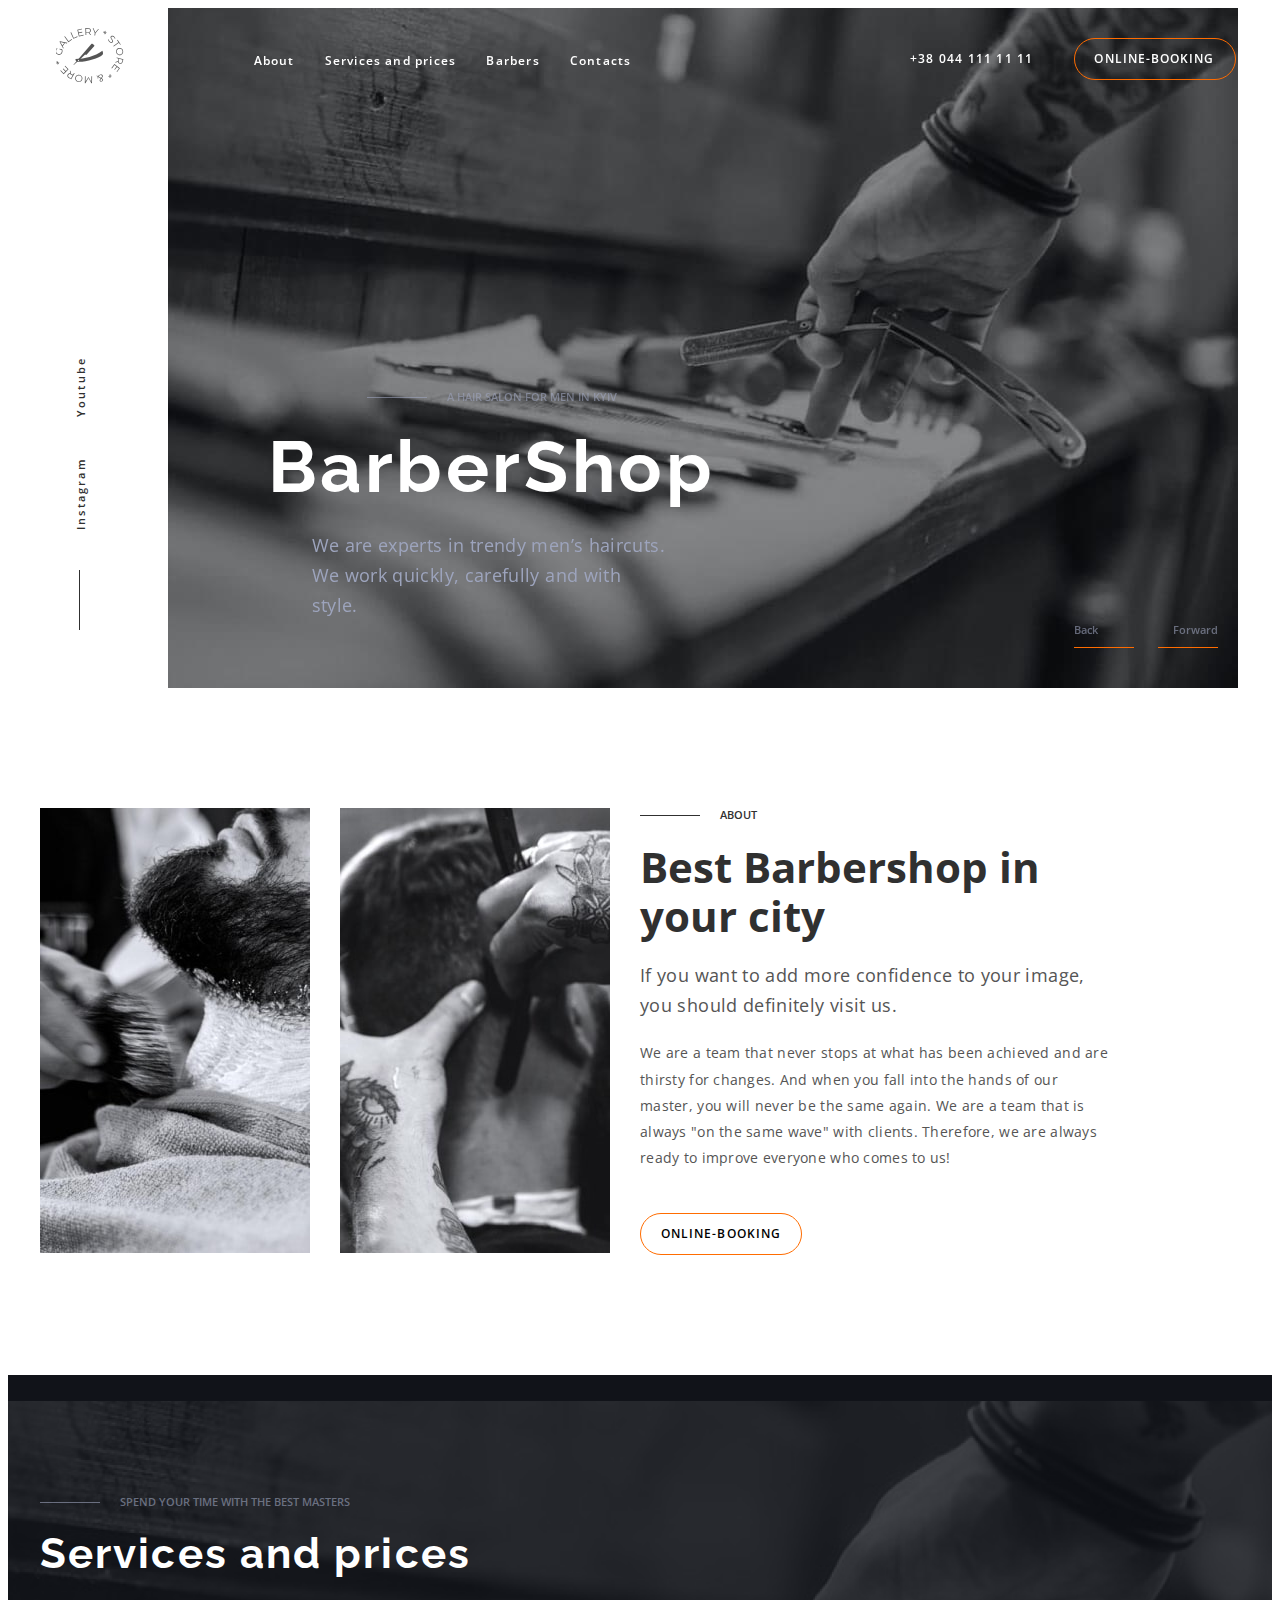
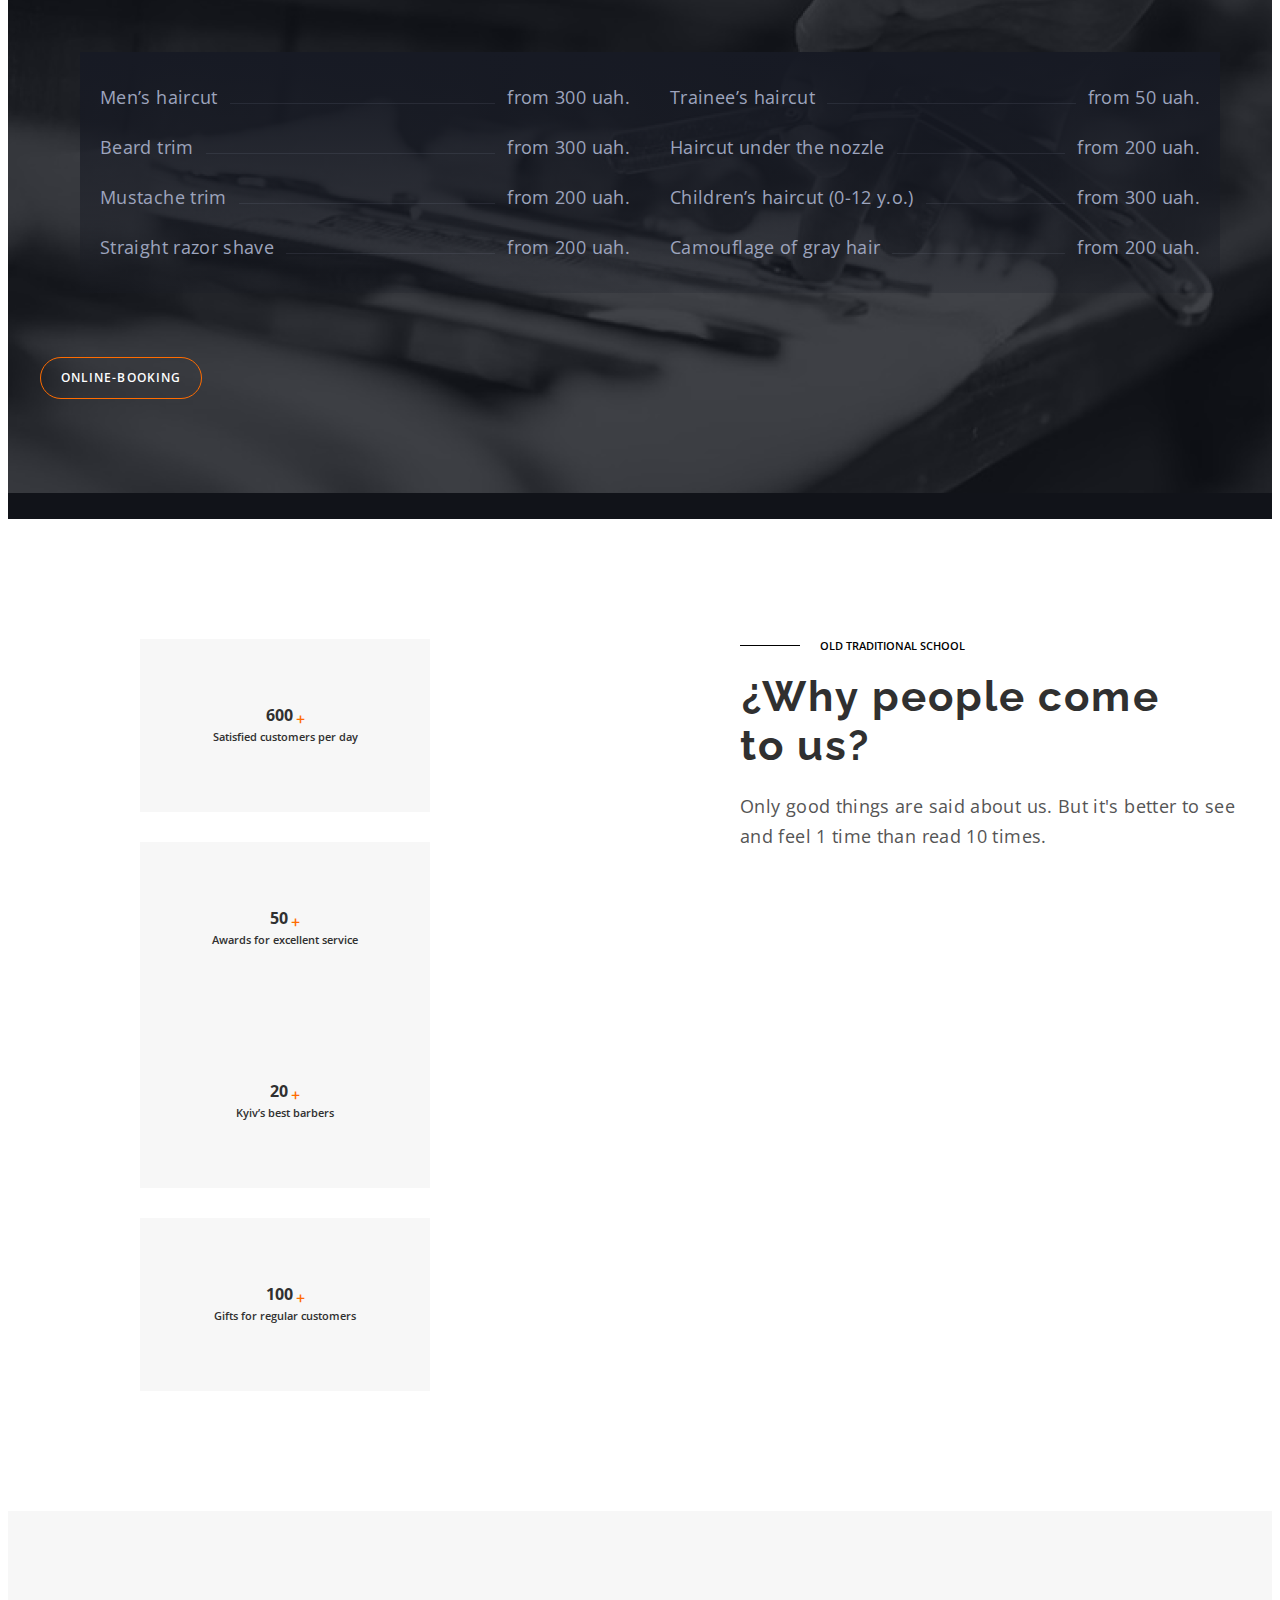
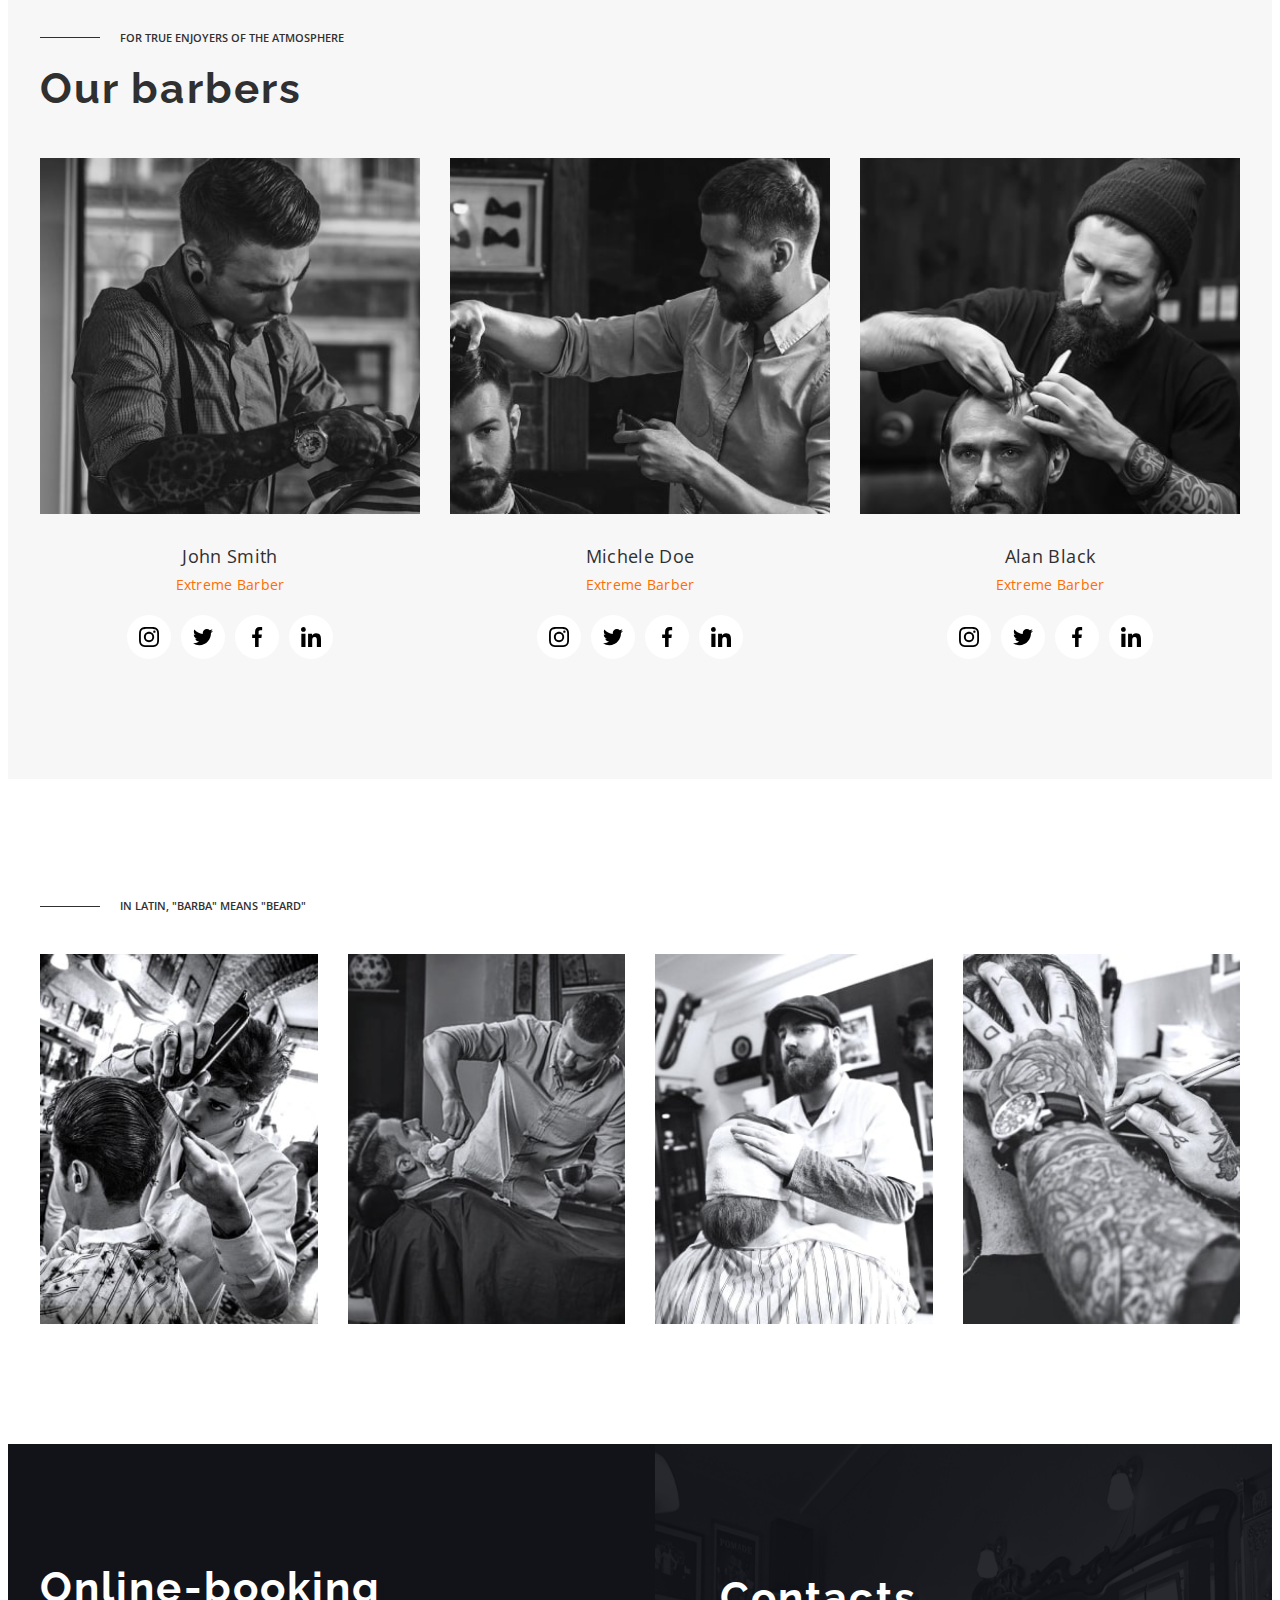
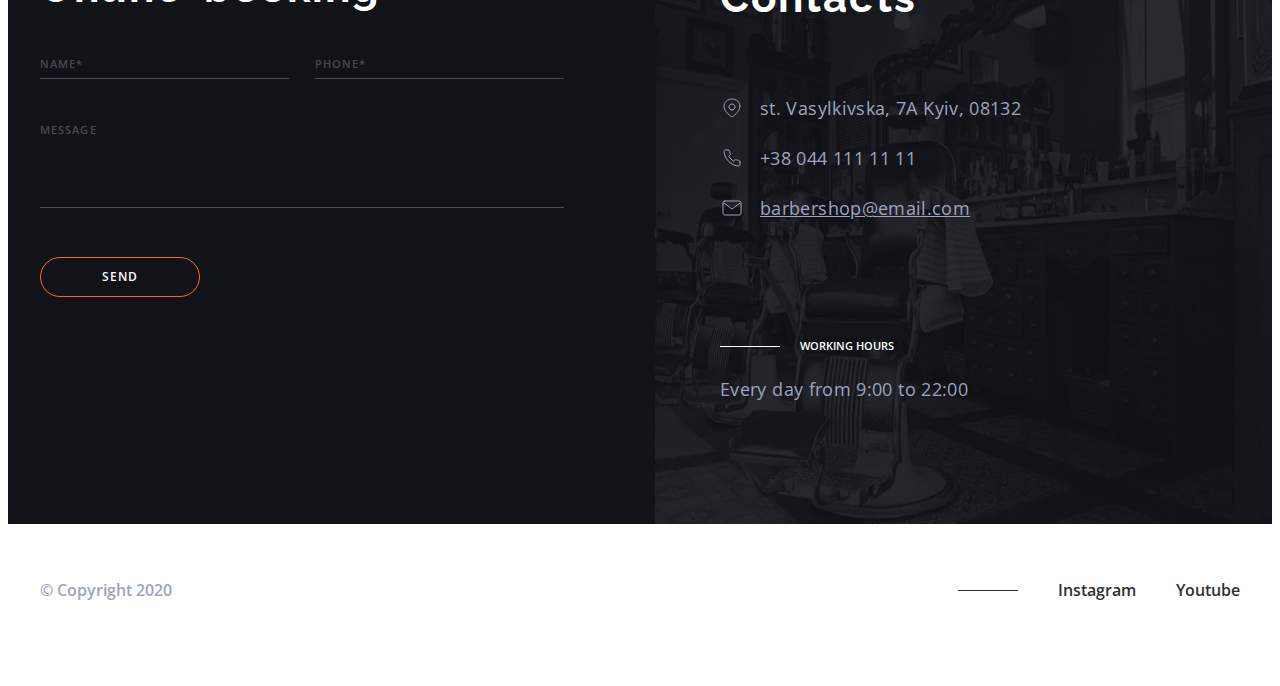
<file: index.html>
<!DOCTYPE html>
<html lang="en">
	<head>
		<meta charset="UTF-8" />
		<meta http-equiv="X-UA-Compatible" content="IE=edge" />
		<meta name="viewport" content="width=device-width, initial-scale=1.0" />
		<title>BarberShop</title>
		<link rel="preconnect" href="https://fonts.googleapis.com" />
		<link rel="preconnect" href="https://fonts.gstatic.com" crossorigin />
		<link
			href="https://fonts.googleapis.com/css2?family=Open+Sans:wght@400;600;700&family=Raleway:wght@700&display=swap"
			rel="stylesheet"
		/>
		<link
			rel="stylesheet"
			href="https://cdnjs.cloudflare.com/ajax/libs/modern-normalize/1.1.0/modern-normalize.min.css"
			integrity="sha512-wpPYUAdjBVSE4KJnH1VR1HeZfpl1ub8YT/NKx4PuQ5NmX2tKuGu6U/JRp5y+Y8XG2tV+wKQpNHVUX03MfMFn9Q=="
			crossorigin="anonymous"
			referrerpolicy="no-referrer"
		/>
		<link rel="stylesheet" href="https://cdn.jsdelivr.net/npm/swiper@8/swiper-bundle.min.css" />
		<link rel="stylesheet" href="./css/main.min.css" />
		<link rel="stylesheet" href="./css/swiper.min.css" />
	</head>
	<body>
		<!-- Header -->
		<header class="header">
			<div class="container header__box">
				<a href="" class="logo">
					<svg class="logo__icon" width="68" height="56">
						<use href="./img/icons.svg#icon-Logo"></use>
					</svg>
				</a>

				<nav class="header__nav">
					<ul class="header__list">
						<li><a href="#about" class="header__item">About</a></li>
						<li><a href="#services" class="header__item">Services and prices</a></li>
						<li><a href="#barbers" class="header__item">Barbers</a></li>
						<li><a href="#contacts" class="header__item">Contacts</a></li>
					</ul>
				</nav>
				<div class="header__link">
					<a href="tel:+380441111111" class="header__tel">+38 044 111 11 11</a>
					
					<a href="#form-online" class="online-booking-link">Online-booking</a>
				</div>

				<button class="menu-button js-open-modal" data-action="open-modal" type="button" aria-expanded="false" aria-controls="menu-conteiner" data-modal="2">
					<svg class="menu" width="40px" height="40px" aria-label="Перемикач мобільного меню">
						<use class="icon-menu" href="./img/icons.svg#icon-menu_40px-3"></use>
					</svg>
				</button>
			</div>
			<!-- Mобільного меню -->
			


			<div class="menu-nav-mobail modal" data-modal="2">
				<button class="menu-button-close js-modal-close" type="button">
					<svg class="menu" width="40px" height="40px" aria-label="Перемикач мобільного меню">
						<use class="icon-cross" href="./img/icons.svg#icon-close_40px-3"></use>
					</svg>
				</button>
				<nav class="mob-menu__nav">
					<ul class="mob-menu__list">
						<li class="mob-menu__item"><a href="#about" class="mob-menu__link js-modal-close">About</a></li>
						<li class="mob-menu__item"><a href="#services" class="mob-menu__link js-modal-close">Services and prices</a></li>
						<li class="mob-menu__item"><a href="#barbers" class="mob-menu__link js-modal-close">Barbers</a></li>
						<li class="mob-menu__item"><a href="#contacts" class="mob-menu__link js-modal-close">Contacts</a></li>
					</ul>
				</nav>
				<div class="mob-connect">
					<a href="tel:+380441111111" class="mob-menu__tel">+38 044 111 11 11</a> -->

					
					<a href="#form-online" class="online-booking-link online-booking-link--black js-modal-close">Online-booking</a>
				</div>
				<ul class="mob-soc__list">
					<li class="mob-soc__item">
						<a href="" target="_blank" rel="noopener noreferrer nofollow" class="mob-soc__link">Instagram</a>
					</li>
					<li class="mob-soc__item">
						<a href="" target="_blank" rel="noopener noreferrer nofollow" class="mob-soc__link">Youtube</a>
					</li>
				</ul>
			</div>

		</header>
		<!-- Main -->
		<main>
			<!-- Hero -->
			<section class="hero">
				<div class="hero__container container">
					<div class="hero__soc">
						<ul class="hero__list">
							<li class="hero__item">
								<a href="" target="_blank" rel="noopener noreferrer nofollow" class="hero__link">Instagram</a>
							</li>
							<li class="hero__item">
								<a href="" target="_blank" rel="noopener noreferrer nofollow" class="hero__link">Youtube</a>
							</li>
						</ul>
					</div>
					<div class="hero__wrapper">
						<div class="swiper">
							<!-- Additional required wrapper -->
							<div class="swiper-wrapper">
								<div class="swiper-slide">
									<picture class="slide-picture">
										<source srcset="./img/slider/slide1mob.jpg 1x, ./img/slider/slide1mob@2x.jpg 2x" media="(max-width: 767px)" />
										<source srcset="./img/slider/slide1tab.jpg 1x, ./img/slider/slide1tab@2x.jpg 2x" media="(max-width: 1199px)" />
										<source srcset="./img/slider/slide1desk.jpg 1x, ./img/slider/slide1desk@2x.jpg 2x" media="(min-width: 1200px)" />
										<img src="./img/slider/slide1mob.jpg" alt="barber" />
									</picture>
								</div>

								<div class="swiper-slide">
									<picture>
										<source srcset="./img/slider/slide2mob.jpg 1x, ./img/slider/slide2mob@2x.jpg 2x" media="(max-width: 767px)" />
										<source srcset="./img/slider/slide2tab.jpg 1x, ./img/slider/slide2tab@2x.jpg 2x" media="(max-width: 1199px)" />
										<source srcset="./img/slider/slide2desk.jpg 1x, ./img/slider/slide2desk@2x.jpg 2x" media="(min-width: 1200px)" />
										<img src="./img/slider/slide2mob.jpg" alt="barber" />
									</picture>
								</div>
								<div class="swiper-slide">
									<picture>
										<source srcset="./img/slider/slide3mob.jpg 1x, ./img/slider/slide3mob@2x.jpg 2x" media="(max-width: 767px)" />
										<source srcset="./img/slider/slide3tab.jpg 1x, ./img/slider/slide3tab@2x.jpg 2x" media="(max-width: 1199px)" />
										<source srcset="./img/slider/slide3desk.jpg 1x, ./img/slider/slide3desk@2x.jpg 2x" media="(min-width: 1200px)" />
										<img src="./img/slider/slide3mob.jpg" alt="barber" />
									</picture>
								</div>
							</div>
							<div class="swiper-pagination"></div>
							<div class="button-prev">Back</div>
							<div class="button-next">Forward</div>
						
						<!-- <div class="hero__content">
							<p class="pre-title pre-title--grey">A hair salon for men in Kyiv</p>
							<h1 class="hero__title">BarberShop</h1>
							<p class="hero__after-title">We are experts in trendy men’s haircuts. We work quickly, carefully and with style.</p>
						</div> -->
						
					    </div>
						<div class="hero__content">
							<p class="pre-title pre-title--grey">A hair salon for men in Kyiv</p>
							<h1 class="hero__title">BarberShop</h1>
							<p class="hero__after-title">We are experts in trendy men’s haircuts. We work quickly, carefully and with style.</p>
						</div>
				</div>
			</section>
			<!-- About -->
			<section class="about section" id="about">
				<div class="about__container container">
					<ul class="about__photo">
						<li>
							<picture>
								<source
									srcset="./img/img-about/about-desk-1.jpg 1x, ./img/img-about/about-desk-1@2x.jpg 2x"
									type="image/jpg"
									media="(min-width:1200px)"
								/>
								<source
									srcset="./img/img-about/about-tab-1.jpg 1x, ./img/img-about/about-tab-1@2x.jpg 2x"
									type="image/jpg"
									media="(min-width:768px)"
								/>
								<img src="./img/img-about/about-tab-1.jpg" alt="Haircut" />
							</picture>
						</li>
						<li>
							<picture>
								<source
									srcset="./img/img-about/about-desk-2.jpg 1x, ./img/img-about/about-desk-2@2x.jpg 2x"
									type="image/jpg"
									media="(min-width:1200px)"
								/>
								<source
									srcset="./img/img-about/about-tab-2.jpg 1x, ./img/img-about/about-tab-2@2x.jpg 2x"
									type="image/jpg"
									media="(min-width:768px)"
								/>
								<img src="./img/img-about/about-tab-2.jpg" alt="Haircut" />
							</picture>
						</li>
					</ul>
					<div class="contant about__contan">
						<p class="pre-title pre-title--black">About</p>
						<h2 class="contant__title">Best Barbershop in your city</h2>
						<p class="contant__after-title">If you want to add more confidence to your image, you should definitely visit us.</p>
						<p class="contant__text">
							We are a team that never stops at what has been achieved and are thirsty for changes. And when you fall into the hands of our
							master, you will never be the same again. We are a team that is always "on the same wave" with clients. Therefore, we are
							always ready to improve everyone who comes to us!
						</p>

						
						<a href="#form-online" class="online-booking-link online-booking-link--black ">Online-booking</a>
				</div>

					
					</div>
				</div>
			</section>
			<!-- Services and prices -->
			<section class="prices section" id="services">
				<div class="container">
					<p class="pre-title pre-title--grey">Spend your time with the best masters</p>
					<h2 class="prices__title">Services and prices</h2>
					<div class="prices-wrap">
						<ul class="prices__list">
							<li class="prices__item">
								<p class="prices__text">Men’s haircut</p>
								<p class="prices__text">from 300 uah.</p>
							</li>
							<li class="prices__item">
								<p class="prices__text">Beard trim</p>
								<p class="prices__text">from 300 uah.</p>
							</li>
							<li class="prices__item">
								<p class="prices__text">Mustache trim</p>
								<p class="prices__text">from 200 uah.</p>
							</li>
							<li class="prices__item">
								<p class="prices__text">Straight razor shave</p>
								<p class="prices__text">from 200 uah.</p>
							</li>
						</ul>
						<ul class="prices__list prices__list--right">
							<li class="prices__item">
								<p class="prices__text">Trainee’s haircut</p>
								<p class="prices__text">from 50 uah.</p>
							</li>
							<li class="prices__item">
								<p class="prices__text">Haircut under the nozzle</p>
								<p class="prices__text">from 200 uah.</p>
							</li>
							<li class="prices__item">
								<p class="prices__text">Children’s haircut (0-12 y.o.)</p>
								<p class="prices__text">from 300 uah.</p>
							</li>
							<li class="prices__item">
								<p class="prices__text">Camouflage of gray hair</p>
								<p class="prices__text">from 200 uah.</p>
							</li>
						</ul>
					</div>

					
					<a href="#form-online" class="online-booking-link">Online-booking</a>
				</div>
					
				</div>
			</section>
			<!-- Benefits -->
			<section class="benefits section">
				<div class="benefits__container container">
					<div class="benefits__content">
						<p class="benefits__pre-title pre-title">Old traditional school</p>
						<h2 class="benefits__title">Why people come to us?</h2>
						<p class="benefits__after-title after-title">
							Only good things are said about us. But it's better to see and feel 1 time than read 10 times.
						</p>
					</div>
					<ul class="benefits__list list">
						<li class="benefits__item">
							<div class="benefits__item-top"><span>600</span><sup>+</sup></div>
							<p class="benefits__item-text">Satisfied customers per day</p>
						</li>
						<li class="benefits__item">
							<div class="benefits__item-top"><span>50</span><sup>+</sup></div>
							<p class="benefits__item-text">Awards for excellent service</p>
						</li>
						<li class="benefits__item">
							<div class="benefits__item-top"><span>20</span><sup>+</sup></div>
							<p class="benefits__item-text">Kyiv’s best barbers</p>
						</li>
						<li class="benefits__item">
							<div class="benefits__item-top"><span>100</span><sup>+</sup></div>
							<p class="benefits__item-text">Gifts for regular customers</p>
						</li>
					</ul>
				</div>
			</section>
			<!-- Our barbers -->
			<section class="barbers section" id="barbers">
				<div class="container">
					<p class="pre-title barbers__pre-title pre-title--black">For true enjoyers of the atmosphere</p>
					<h2 class="barbers__title">Our barbers</h2>

					<ul class="barbers-list">
						<li class="barbers-list__item">
							<picture>
								<source
									srcset="./img/img-barbers/barbers-desk-1.jpg 1x, ./img/img-barbers/barbers-desk-1@2x.jpg 2x"
									type="image/jpg"
									media="(min-width:1200px)"
								/>
								<source
									srcset="./img/img-barbers/barbers-tab-1.jpg 1x, ./img/img-barbers/barbers-tab-1@2x.jpg 2x"
									type="image/jpg"
									media="(min-width:768px)"
								/>
								<source
									srcset="./img/img-barbers/barbers-mob-1.jpg 1x, ./img/img-barbers/barbers-mob-1@2x.jpg 2x"
									type="image/jpg"
									media="(min-width:480px)"
								/>
								<img src="./img/img-barbers/barbers-mob-1.jpg" alt="Fhoto barber" />
							</picture>
							<div class="barbers-wrap">
								<h3 class="barbers-list__name">John Smith</h3>
								<p class="barbers-list__extreme">Extreme Barber</p>
								<ul class="barbers-social">
									<li class="barbers-social__item" aria-label="Instsgram">
										<a href="" class="barbers-social__link">
											<svg width="20" height="20">
												<use href="./img/icons.svg#icon-instagram"></use></svg
										></a>
									</li>

									<li class="barbers-social__item" aria-label="Twitter">
										<a href="" class="barbers-social__link">
											<svg width="20" height="20">
												<use href="./img/icons.svg#icon-twitter"></use></svg
										></a>
									</li>
									<li class="barbers-social__item" aria-label="Facebook">
										<a href="" class="barbers-social__link">
											<svg width="20" height="20">
												<use href="./img/icons.svg#icon-facebook"></use></svg
										></a>
									</li>
									<li class="barbers-social__item" aria-label="Linkedin">
										<a href="" class="barbers-social__link">
											<svg width="20" height="20">
												<use href="./img/icons.svg#icon-linkedin"></use></svg
										></a>
									</li>
								</ul>
							</div>
						</li>
						<li class="barbers-list__item">
							<picture>
								<source
									srcset="./img/img-barbers/barbers-desk-2.jpg 1x, ./img/img-barbers/barbers-desk-2@2x.jpg 2x"
									type="image/jpg"
									media="(min-width:1200px)"
								/>
								<source
									srcset="./img/img-barbers/barbers-tab-2.jpg 1x, ./img/img-barbers/barbers-tab-2@2x.jpg 2x"
									type="image/jpg"
									media="(min-width:768px)"
								/>
								<source
									srcset="./img/img-barbers/barbers-mob-2.jpg 1x, ./img/img-barbers/barbers-mob-2@2x.jpg 2x"
									type="image/jpg"
									media="(min-width:480px)"
								/>
								<img src="./img/img-barbers/barbers-mob-2.jpg" alt="Fhoto barber" />
							</picture>
							<div class="barbers-wrap">
								<h3 class="barbers-list__name">Michele Doe</h3>
								<p class="barbers-list__extreme">Extreme Barber</p>
								<ul class="barbers-social">
									<li class="barbers-social__item" aria-label="Instsgram">
										<a href="" class="barbers-social__link">
											<svg width="20" height="20">
												<use href="./img/icons.svg#icon-instagram"></use></svg
										></a>
									</li>
									<li class="barbers-social__item" aria-label="Twitter">
										<a href="" class="barbers-social__link">
											<svg width="20" height="20">
												<use href="./img/icons.svg#icon-twitter"></use></svg
										></a>
									</li>
									<li class="barbers-social__item" aria-label="Facebook">
										<a href="" class="barbers-social__link">
											<svg width="20" height="20">
												<use href="./img/icons.svg#icon-facebook"></use></svg
										></a>
									</li>
									<li class="barbers-social__item" aria-label="Linkedin">
										<a href="" class="barbers-social__link">
											<svg width="20" height="20">
												<use href="./img/icons.svg#icon-linkedin"></use></svg
										></a>
									</li>
								</ul>
							</div>
						</li>
						<li class="barbers-list__item">
							<picture>
								<source
									srcset="./img/img-barbers/barbers-desk-3.jpg 1x, ./img/img-barbers/barbers-desk-3@2x.jpg 2x"
									type="image/jpg"
									media="(min-width:1200px)"
								/>
								<source
									srcset="./img/img-barbers/barbers-tab-3.jpg 1x, ./img/img-barbers/barbers-tab-3@2x.jpg 2x"
									type="image/jpg"
									media="(min-width:768px)"
								/>
								<source
									srcset="./img/img-barbers/barbers-mob-3.jpg 1x, ./img/img-barbers/barbers-mob-3@2x.jpg 2x"
									type="image/jpg"
									media="(min-width:480px)"
								/>
								<img src="./img/img-barbers/barbers-mob-3.jpg" alt="Fhoto barber" />
							</picture>
							<div class="barbers-wrap">
								<h3 class="barbers-list__name">Alan Black</h3>
								<p class="barbers-list__extreme">Extreme Barber</p>
								<ul class="barbers-social">
									<li class="barbers-social__item" aria-label="Instsgram">
										<a href="" class="barbers-social__link">
											<svg width="20" height="20">
												<use href="./img/icons.svg#icon-instagram"></use></svg
										></a>
									</li>
									<li class="barbers-social__item" aria-label="Twitter">
										<a href="" class="barbers-social__link">
											<svg width="20" height="20">
												<use href="./img/icons.svg#icon-twitter"></use></svg
										></a>
									</li>
									<li class="barbers-social__item" aria-label="Facebook">
										<a href="" class="barbers-social__link">
											<svg width="20" height="20">
												<use href="./img/icons.svg#icon-facebook"></use></svg
										></a>
									</li>
									<li class="barbers-social__item" aria-label="Linkedin">
										<a href="" class="barbers-social__link">
											<svg width="20" height="20">
												<use href="./img/icons.svg#icon-linkedin"></use></svg
										></a>
									</li>
								</ul>
							</div>
						</li>
					</ul>
				</div>
			</section>
			<!-- Portfolio -->
			<section class="portfolio section">
				<div class="container">
					<h2 hidden>Portfolio</h2>
					<p class="pre-title gallery-pre-title pre-title--black">In Latin, "barba" means "beard"</p>
					<ul class="portfolio-list">
						<li class="portfolio-list__item">
							<picture>
								<source
									srcset="./img/img-portfolio/portfolio-mob-1.jpg 1x, ./img/img-portfolio/portfolio-mob-1@2x.jpg 2x"
									type="image/jpg"
									media="(max-width:767px)"
								/>
								<source
									srcset="./img/img-portfolio/portfolio-tab-1.jpg 1x, ./img/img-portfolio/portfolio-tab-1@2x.jpg 2x"
									type="image/jpg"
									media="(max-width: 1199px)"
								/>
								<source
									srcset="./img/img-portfolio/portfolio-desk-1.jpg 1x, ./img/img-portfolio/portfolio-desk-1@2x.jpg 2x"
									type="image/jpg"
									media="(min-width:1200px)"
								/>
								
								
								<img src="./img/img-portfolio/portfolio-mob-1.jpg" alt="haircut" width="418" />
							</picture>
						</li>
						<li class="portfolio-list__item">
							<picture>
								<source
									srcset="./img/img-portfolio/portfolio-desk-2.jpg 1x, ./img/img-portfolio/portfolio-desk-2@2x.jpg 2x"
									type="image/jpg"
									media="(min-width:1200px)"
								/>
								<source
									srcset="./img/img-portfolio/portfolio-tab-2.jpg 1x, ./img/img-portfolio/portfolio-tab-2@2x.jpg 2x"
									type="image/jpg"
									media="(min-width:768px)"
								/>
								<source
									srcset="./img/img-portfolio/portfolio-mob-2.jpg 1x, ./img/img-portfolio/portfolio-mob-2@2x.jpg 2x"
									type="image/jpg"
									media="(max-width:767px)"
								/>
								<img src="./img/img-portfolio/portfolio-mob-2.jpg" alt="haircut" />
							</picture>
						</li>
						<li class="portfolio-list__item">
							<picture>
								<source
									srcset="./img/img-portfolio/portfolio-desk-3.jpg 1x, ./img/img-portfolio/portfolio-desk-3@2x.jpg 2x"
									type="image/jpg"
									media="(min-width:1200px)"
								/>
								<source
									srcset="./img/img-portfolio/portfolio-tab-3.jpg 1x, ./img/img-portfolio/portfolio-tab-3@2x.jpg 2x"
									type="image/jpg"
									media="(min-width:768px)"
								/>
								<source
									srcset="./img/img-portfolio/portfolio-mob-3.jpg 1x, ./img/img-portfolio/portfolio-mob-3@2x.jpg 2x"
									type="image/jpg"
									media="(max-width:767px)"
								/>
								<img src="./img/img-portfolio/portfolio-mob-3.jpg" alt="haircut" />
							</picture>
						</li>
						<li class="portfolio-list__item">
							<picture>
								<source
									srcset="./img/img-portfolio/portfolio-desk-4.jpg 1x, ./img/img-portfolio/portfolio-desk-4@2x.jpg 2x"
									type="image/jpg"
									media="(min-width:1200px)"
								/>
								<source
									srcset="./img/img-portfolio/portfolio-tab-4.jpg 1x, ./img/img-portfolio/portfolio-tab-4@2x.jpg 2x"
									type="image/jpg"
									media="(min-width:768px)"
								/>
								<source
									srcset="./img/img-portfolio/portfolio-mob-4.jpg 1x, ./img/img-portfolio/portfolio-mob-4@2x.jpg 2x"
									type="image/jpg"
									media="(max-width:767px)"
								/>
								<img src="./img/img-portfolio/portfolio-mob-4.jpg" alt="haircut" />
							</picture>
						</li>
					</ul>
				</div>
			</section>
			<!-- Contact -->
			<div class="contact-wrap">
				<div class="container">
					<section class="online-booking section" id="form-online">
						<h2 class="title online__title">Online-booking</h2>
						<form class="form-online">
							<div class="online-field">
								<input type="text" name="name" id="name" class="input-online online-item" placeholder=" " />
								<label for="name" class="input-label">Name*</label>
							</div>
							<div class="online-field">
								<input type="tel" name="tel" id="tel" class="input-online online-item" placeholder=" " />
								<label for="tel" class="input-label">Phone*</label>
							</div>
							<div class="online-field">
								<textarea name="online-message" id="online-message" class="online-item input-online online-text" placeholder=" "></textarea>
								<label for="online-message" class="input-label">Message</label>
							</div>
							<button type="submit" class="btn online__primary-btn">Send</button>
						</form>
					</section>
					<section class="contact section" id="contacts">
						<h2 class="title contact__title">Contacts</h2>
						<address class="contact__address">
							<a href="https://goo.gl/maps/HPy8ZSEA6FNUYbvNA" target="_blank" rel="noopener noreferrer nofollow" class="contact__link">
								<svg class="contact__icon" width="24" height="24">
									<use href="./img/icons.svg#icon-map-pin"></use>
								</svg>
								st. Vasylkivska, 7A Kyiv, 08132
							</a>
							<ul class="contact-list list">
								<li class="contact__item">
									<a href="tel:+380441111111" class="contact__link">
										<svg class="contact__icon" width="24" height="24">
											<use href="./img/icons.svg#icon-phone"></use>
										</svg>
										+38 044 111 11 11</a
									>
								</li>
								<li class="contact__item">
									<a href="mailto:barbershop@email.com" class="contact__link contact__link--underlined">
										<svg class="contact__icon" width="24" height="24">
											<use href="./img/icons.svg#icon-mail"></use>
										</svg>
										barbershop@email.com</a
									>
								</li>
							</ul>
						</address>
						<div class="contacts-time-wrap">
							<p class="pre-title pre-title--white">Working hours</p>
							<p class="contact__time">Every day from 9:00 to 22:00</p>
						</div>
					</section>
				</div>
			</div>
		</main>

		<footer class="footer">
			<div class="footer__container container">
				<ul class="footer__soc-list soc-list list">
					<li class="footer__soc-item--instagram footer__soc-item">
						<a class="footer__soc-link link" href="https://www.instagram.com">Instagram</a>
					</li>
					<li class="footer__soc-item--youtube footer__soc-item">
						<a class="footer__soc-link link" href="https://www.youtube.com/">Youtube</a>
					</li>
				</ul>
				<p>&#169; Copyright 2020</p>
			</div>
		</footer>

		<div class="scroll-up-btn is-show-btn">
  <svg class="scroll-up-svg">
    <use href="./img/icons.svg#icon-circle-up"></use>
  </svg>
</div>

		<div class="overlay js-overlay-modal"></div>

		<script src="https://unpkg.com/aos@2.3.1/dist/aos.js"></script>
		<script>
			AOS.init();
		</script>
		
		<script src="https://cdn.jsdelivr.net/npm/swiper@8/swiper-bundle.min.js"></script>
		
		<script src="./js/swiper.js"></script>
		<script src="./js/modal2.js"></script>
		<script src="./js/scroll-up.js"></script>
	</body>
</html>
</file>
<file: css/main.min.css>
p,h1,h2,h3,h4,h5,h6{margin:0}ul{margin:0;padding-left:0;list-style:none}button{cursor:pointer}address{font-style:normal}a{text-decoration:none;color:currentColor;-webkit-transition:color 250ms cubic-bezier(0.4, 0, 0.2, 1);transition:color 250ms cubic-bezier(0.4, 0, 0.2, 1)}body{font-family:"Open Sans",sans-serif;color:var(--primary-text-color)}img{display:block;width:100%;height:auto}.container{width:100%;margin-left:auto;margin-right:auto;min-width:320px}@media screen and (min-width: 480px){.container{width:480px;padding-left:35px;padding-right:35px}}@media screen and (min-width: 768px){.container{width:768px}}@media screen and (min-width: 1200px){.container{width:1200px;padding-left:15px;padding-right:15px}}.section{padding-top:84px;padding-bottom:84px}@media screen and (max-width: 768px){.section{padding-left:31px;padding-right:31px}}@media screen and (min-width: 768px){.section{padding-top:100px;padding-bottom:100px}}@media screen and (min-width: 1200px){.section{padding-top:120px;padding-bottom:120px}}.btn{padding:0 0;min-width:160px;height:40px;font-family:inherit;font-weight:600;font-size:12px;line-height:1.33;letter-spacing:.09em;text-transform:uppercase;border:1px solid #ff6c00;border-radius:25px;background-color:rgba(0,0,0,0);color:#fff}.title{margin-bottom:20px;font-family:"Raleway",sans-serif;font-style:normal;font-weight:700;font-size:42px;line-height:1.16;letter-spacing:.05em;color:#fff}.pre-title{margin-bottom:20px;font-weight:600;font-size:11px;line-height:1.36;text-transform:uppercase;display:-webkit-box;display:-ms-flexbox;display:flex;-webkit-box-align:center;-ms-flex-align:center;align-items:center;gap:20px}.pre-title::before{content:"";width:60px;height:1px;background-color:currentColor}.pre-title--grey{color:rgba(157,164,189,.6)}.pre-title--black{color:#303030}.barbers__title,.benefits__title,.prices__title{margin-bottom:20px;font-family:"Raleway",sans-serif;font-style:normal;font-weight:700;font-size:72px;line-height:1.18;letter-spacing:.05em;color:#fff}.header{position:absolute;z-index:2;width:100%;padding-top:20px}.header__box{display:-webkit-box;display:-ms-flexbox;display:flex;-webkit-box-align:center;-ms-flex-align:center;align-items:center}.header__list{display:-webkit-box;display:-ms-flexbox;display:flex;gap:30px}.header__link{display:none}@media screen and (min-width: 768px){.header__link{display:-webkit-box;display:-ms-flexbox;display:flex;-webkit-box-orient:vertical;-webkit-box-direction:reverse;-ms-flex-direction:column-reverse;flex-direction:column-reverse;-webkit-box-align:center;-ms-flex-align:center;align-items:center;margin-left:auto;margin-right:10px;gap:20px}}@media screen and (min-width: 1200px){.header__link{display:-webkit-box;display:-ms-flexbox;display:flex;-webkit-box-orient:horizontal;-webkit-box-direction:normal;-ms-flex-direction:row;flex-direction:row;-webkit-box-align:center;-ms-flex-align:center;align-items:center;margin-left:auto;margin-right:20px;gap:40px}}.header__box.container{padding-right:0}.header__nav{display:none}@media screen and (min-width: 768px){.header__nav{display:-webkit-box;display:-ms-flexbox;display:flex}}@media screen and (min-width: 1200px){.header__nav{margin-left:0}}.logo{margin-right:55px;margin-left:35px}@media screen and (min-width: 1200px){.logo{margin-right:130px;margin-left:0}}.logo__icon{fill:#fff}@media screen and (min-width: 768px){.logo__icon{fill:#555;-webkit-transition-property:fill;transition-property:fill;-webkit-transition-duration:250ms;transition-duration:250ms;-webkit-transition-timing-function:cubic-bezier(0.4, 0, 0.2, 1);transition-timing-function:cubic-bezier(0.4, 0, 0.2, 1)}}.logo__icon:hover,.logo__icon:focus{fill:#ff6c00}.header__item,.header__tel{font-weight:600;font-size:12px;line-height:1.33;letter-spacing:.1em;color:#fff;-webkit-transition-property:color;transition-property:color;-webkit-transition-duration:250ms;transition-duration:250ms;-webkit-transition-timing-function:cubic-bezier(0.4, 0, 0.2, 1);transition-timing-function:cubic-bezier(0.4, 0, 0.2, 1)}.header__list .header__item:hover,.header__list .header__item:focus{color:#ff6c00}.header__tel:hover,.header__tel:focus,.header__tel:active{color:#ff6c00}.overlay{opacity:0;visibility:hidden;position:fixed;top:0;left:0;width:100%;height:100%;background-color:rgba(0,0,0,.5);-webkit-transition:.3s all;transition:.3s all}.modal{opacity:0;visibility:hidden;position:fixed;-webkit-transition:all .5s;transition:all .5s;z-index:100}.modal.active,.overlay.active{opacity:1;visibility:visible}.menu-nav-mobail.modal.active,.overlay.active{-webkit-transform:scale(100%);transform:scale(100%)}.menu-nav-mobail.modal{padding:48px 40px 48px 40px;max-width:370px;width:100%;height:100vh;display:-webkit-box;display:-ms-flexbox;display:flex;-webkit-box-orient:vertical;-webkit-box-direction:normal;-ms-flex-direction:column;flex-direction:column;-webkit-box-pack:justify;-ms-flex-pack:justify;justify-content:space-between;background-color:#ff0;top:0;right:0;-webkit-transform:translateX(100%);transform:translateX(100%)}.menu-button-close{display:block;background-color:rgba(0,0,0,0);border:none;margin-left:auto;-webkit-transition-property:fill;transition-property:fill;-webkit-transition-duration:250ms;transition-duration:250ms;-webkit-transition-timing-function:cubic-bezier(0.4, 0, 0.2, 1);transition-timing-function:cubic-bezier(0.4, 0, 0.2, 1)}.menu-button-close:hover,.menu-button-close:focus,.menu-button-close:active{fill:#ff6c00}.menu-button{background-color:rgba(0,0,0,0);border:none;margin-left:auto}@media screen and (min-width: 768px){.menu-button{display:none}}.menu-button{fill:#fff}.menu-button:hover,.menu-button:focus,.menu-button:active{fill:#ff6c00}.mob-menu__list{margin-bottom:64px}.mob-menu__link,.mob-menu__tel{font-weight:600;font-size:18px;line-height:1.38;letter-spacing:.1em;color:#303030;-webkit-transition-property:color;transition-property:color;-webkit-transition-duration:250ms;transition-duration:250ms;-webkit-transition-timing-function:cubic-bezier(0.4, 0, 0.2, 1);transition-timing-function:cubic-bezier(0.4, 0, 0.2, 1)}.mob-menu__list .mob-menu__link:hover,.mob-menu__list .mob-menu__link:focus{color:#ff6c00}.mob-menu__tel:hover,.mob-menu__tel:focus{color:#ff6c00}.mob-menu__item:not(:last-child){margin-bottom:24px}.mob-connect-btn{display:block;margin-top:24px;color:#303030;margin-bottom:64px}.mob-soc__list{position:relative;padding-left:100px;margin-top:30px}.mob-soc__list::before{content:"";position:absolute;left:0;top:10px;width:60px;height:1px;background-color:#303030}.mob-soc__item:not(:last-child){margin-bottom:24px}.mob-soc__link{font-weight:600;font-size:14px;line-height:1.35;letter-spacing:.2em;color:#303030;-webkit-transition:color 250ms cubic-bezier(0.4, 0, 0.2, 1);transition:color 250ms cubic-bezier(0.4, 0, 0.2, 1)}.mob-soc__link:hover,.mob-soc__link:focus,.mob-soc__link:active{color:#ff6c00}.online-booking-link{display:-webkit-box;display:-ms-flexbox;display:flex;-webkit-box-pack:center;-ms-flex-pack:center;justify-content:center;-webkit-box-align:center;-ms-flex-align:center;align-items:center;padding:0 0;width:160px;height:40px;font-family:inherit;font-weight:600;font-size:12px;line-height:1.33;letter-spacing:.09em;text-transform:uppercase;border:1px solid #ff6c00;border-radius:25px;background-color:rgba(0,0,0,0);color:#fff}.online-booking-link--black{color:#000;margin-top:20px}.hero__wrapper{position:relative}@media screen and (min-width: 480px){.hero__container{padding:0}}@media screen and (min-width: 768px){.hero__container{display:-webkit-box;display:-ms-flexbox;display:flex;-webkit-box-pack:justify;-ms-flex-pack:justify;justify-content:space-between;padding-right:0}}@media screen and (min-width: 1200px){.hero__container{padding-right:15px}}.hero__content{position:absolute;pointer-events:none;z-index:1;top:110px;left:0;padding:0 20px}@media screen and (min-width: 480px){.hero__content{display:-webkit-box;display:-ms-flexbox;display:flex;-webkit-box-align:center;-ms-flex-align:center;align-items:center;-webkit-box-pack:center;-ms-flex-pack:center;justify-content:center;-webkit-box-orient:vertical;-webkit-box-direction:normal;-ms-flex-direction:column;flex-direction:column}}@media screen and (min-width: 768px){.hero__content{padding:120px 111px 100px 111px;-webkit-box-flex:1;-ms-flex-positive:1;flex-grow:1}}@media screen and (min-width: 1200px){.hero__content{padding:272px 100px 208px 100px}}.hero__soc{display:none}@media screen and (min-width: 768px){.hero__soc{width:100px;display:-webkit-box;display:-ms-flexbox;display:flex;-webkit-box-align:end;-ms-flex-align:end;align-items:flex-end;padding-left:90px;padding-bottom:58px}}@media screen and (min-width: 1200px){.hero__soc{width:100px;display:-webkit-box;display:-ms-flexbox;display:flex;-webkit-box-align:end;-ms-flex-align:end;align-items:flex-end;padding-left:35px;padding-bottom:58px}}.hero__list{display:-webkit-box;display:-ms-flexbox;display:flex;-webkit-transform:rotate(-90deg) translateY(100%);transform:rotate(-90deg) translateY(100%);-webkit-transform-origin:bottom left;transform-origin:bottom left;-webkit-box-align:center;-ms-flex-align:center;align-items:center;gap:40px}.hero__list::before{content:"";width:60px;height:1px;background-color:#303030}.hero__item .hero__link{font-family:inherit;font-style:normal;font-weight:600;font-size:11px;line-height:1.36;letter-spacing:.2em;color:#303030;-webkit-transition:color 250ms cubic-bezier(0.4, 0, 0.2, 1);transition:color 250ms cubic-bezier(0.4, 0, 0.2, 1)}.hero__link:hover,.hero__link:focus,.hero__link:active{color:#ff6c00}.hero__title{margin-bottom:20px;font-family:"Raleway",sans-serif;font-style:normal;font-weight:700;font-size:10vw;line-height:1.18;letter-spacing:.05em;color:#fff}@media screen and (min-width: 768px){.hero__title{font-size:48px}}@media screen and (min-width: 1200px){.hero__title{font-size:72px}}.hero__after-title{font-size:3.5vw;line-height:1.62;letter-spacing:.02em;color:#9da4bd}@media screen and (min-width: 768px){.hero__after-title{font-size:18px;line-height:1.67;width:370px}}@media screen and (min-width: 1200px){.hero__after-title{width:360px}}.swiper{max-width:480px}@media screen and (min-width: 480px){.swiper{max-width:605px}}@media screen and (min-width: 1200px){.swiper{max-width:1070px}}.button-prev,.button-next{width:60px;height:24px;font-weight:600;font-size:11px;line-height:1.36;letter-spacing:.1;color:rgba(157,164,189,.6);border-bottom:solid 1px #ff6c00;margin-left:50px;display:inline-block;background-color:rgba(0,0,0,0);position:absolute;z-index:2;cursor:pointer;-webkit-user-select:none;-moz-user-select:none;-ms-user-select:none;user-select:none}.button-prev{right:104px;bottom:40px}.button-next{right:20px;bottom:40px;text-align:end}.slide-picture{width:100%}.scroll-up-btn{position:fixed;z-index:10;opacity:0;bottom:100px;fill:#ff6b08;-webkit-transform:translateY(100px);transform:translateY(100px);-webkit-transition:all .3s ease-in-out;transition:all .3s ease-in-out;cursor:pointer}@media screen and (max-width: 420px){.scroll-up-btn{right:20px}}@media screen and (min-width: 421px)and (max-width: 767px){.scroll-up-btn{right:60px}}@media screen and (min-width: 768px)and (max-width: 1199px){.scroll-up-btn{right:20px}}@media screen and (min-width: 1200px){.scroll-up-btn{right:40px}}.scroll-up-btn:hover,.scroll-up-btn:focus{-webkit-transform:translateY(-20px);transform:translateY(-20px)}.is-show-btn{opacity:.8;-webkit-transform:translateY(0);transform:translateY(0)}.scroll-up-svg{width:40px;height:40px}@media screen and (min-width: 768px){.scroll-up-svg{width:50px;height:50px}}@media screen and (min-width: 1200px){.scroll-up-svg{width:70px;height:70px}}.about__container{display:-webkit-box;display:-ms-flexbox;display:flex;gap:30px}.about__photo{display:none}@media screen and (min-width: 768px){.about__photo{display:-webkit-box;display:-ms-flexbox;display:flex;-webkit-box-orient:vertical;-webkit-box-direction:normal;-ms-flex-direction:column;flex-direction:column;gap:30px}}@media screen and (min-width: 1200px){.about__photo{-webkit-box-orient:horizontal;-webkit-box-direction:normal;-ms-flex-direction:row;flex-direction:row}}.about__contan{max-width:418px}@media screen and (min-width: 768px){.about__contan{max-width:330px}}@media screen and (min-width: 1200px){.about__contan{max-width:470px}}.contant__title{margin-bottom:20px;color:#303030;font-size:28px;line-height:1.18}@media screen and (max-width: 767px){.contant__title{max-width:306px}}@media screen and (max-width: 1199px){.contant__title{max-width:330px}}@media screen and (min-width: 1200px){.contant__title{font-size:42px;line-height:1.16}}.contant__after-title{font-size:16px;line-height:1.62;letter-spacing:.02em;color:#555;margin-bottom:20px}@media screen and (min-width: 768px){.contant__after-title{font-size:18px;line-height:1.67}}.contant__text{margin-bottom:42px;font-size:14px;line-height:1.86;letter-spacing:.02em;color:#555}.btn--black{color:#303030}.prices{margin:0 auto;background:url("../img/prices/prices-mob@1x-min.png") center no-repeat,#111319;background-size:cover}@media screen and (max-width: 768px){.prices{padding-left:0;padding-right:0}}@media(-webkit-min-device-pixel-ratio: 2), (min-resolution: 192dpi){.prices{background:url("../img/prices/prices-mob@2x-min.png") center no-repeat,#111319}}@media screen and (min-width: 768px){.prices{background:url("../img/prices/prices-tab@1x-min.png") center no-repeat,#111319}}@media screen and (min-width: 768px)and (-webkit-min-device-pixel-ratio: 2), screen and (min-width: 768px)and (min-resolution: 192dpi){.prices{background:url("../img/prices/prices-tab@2x-min.png") center no-repeat,#111319}}@media screen and (min-width: 1200px){.prices{background:url("../img/prices/prices-desk@1x-min.png") center no-repeat,#111319}}@media screen and (min-width: 1200px)and (-webkit-min-device-pixel-ratio: 2), screen and (min-width: 1200px)and (min-resolution: 192dpi){.prices{background:url("../img/prices/prices-desk@2x-min.png") center no-repeat,#111319}}.prices__title{margin-bottom:44px;font-size:42px;line-height:1.16}@media screen and (max-width: 479px){.prices__title{font-size:35px}}@media screen and (min-width: 480px)and (max-width: 767px){.prices__title{font-size:40px;line-height:1.17}}.prices-wrap{margin-bottom:44px;padding:30px 20px 20px 40px}@media screen and (max-width: 1199px){.prices-wrap{background:-webkit-gradient(linear, left top, left bottom, from(#171a24), to(rgba(23, 26, 36, 0.2)));background:linear-gradient(180deg, #171a24 0%, rgba(23, 26, 36, 0.2) 100%)}}@media screen and (min-width: 1200px){.prices-wrap{display:-webkit-box;display:-ms-flexbox;display:flex;-webkit-box-pack:justify;-ms-flex-pack:justify;justify-content:space-between}}.prices__text{font-size:14px;line-height:1.43;letter-spacing:.02em;color:#9da4bd}.prices__text:last-child{-webkit-box-ordinal-group:2;-ms-flex-order:1;order:1}@media screen and (min-width: 768px){.prices__text{font-size:18px;line-height:1.67}}.prices__item{display:-webkit-box;display:-ms-flexbox;display:flex;-webkit-box-pack:justify;-ms-flex-pack:justify;justify-content:space-between;-webkit-box-align:baseline;-ms-flex-align:baseline;align-items:baseline;margin-bottom:20px}@media screen and (min-width: 1199px){.prices__item:last-child{margin-bottom:0}}.prices__item::after{content:"";height:1px;background-color:rgba(157,164,189,.12);-webkit-box-flex:1;-ms-flex-positive:1;flex-grow:1;margin-left:12px;margin-right:12px}@media screen and (min-width: 1200px){.prices__list{padding:30px 20px;width:calc(50% - 15px);background:-webkit-gradient(linear, left top, left bottom, from(#171a24), to(rgba(23, 26, 36, 0.2)));background:linear-gradient(180deg, #171a24 0%, rgba(23, 26, 36, 0.2) 100%)}}@media screen and (min-width: 1200px){.prices__list-right{background:-webkit-gradient(linear, left top, left bottom, from(#090b13), to(rgba(9, 11, 19, 0.2)));background:linear-gradient(180deg, #090b13 0%, rgba(9, 11, 19, 0.2) 100%)}}.prices__btn{display:block;margin:0 auto}.benefits__container{display:-webkit-box;display:-ms-flexbox;display:flex;-webkit-box-orient:vertical;-webkit-box-direction:normal;-ms-flex-direction:column;flex-direction:column}@media screen and (min-width: 1200px){.benefits__container{-webkit-box-orient:horizontal;-webkit-box-direction:reverse;-ms-flex-direction:row-reverse;flex-direction:row-reverse;gap:30px}}.benefits__title{width:410px;margin-bottom:20px;font-size:42px;line-height:1.16;color:#303030}@media screen and (min-width: 768px){.benefits__title{width:450px}}.benefits__title::before{content:"?";display:inline-block;-webkit-transform:rotate(180deg);transform:rotate(180deg)}.benefits__after-title{font-size:18px;line-height:1.67;letter-spacing:.02em;color:#555}@media screen and (max-width: 1199px){.benefits__after-title{margin-bottom:44px}}@media screen and (min-width: 768px){.benefits__after-title{width:500px}}@media screen and (min-width: 768px){.benefits__content{width:500px}}.benefits__list{display:-webkit-box;display:-ms-flexbox;display:flex;-ms-flex-wrap:wrap;flex-wrap:wrap}@media screen and (min-width: 768px){.benefits__list{width:450px;margin-left:auto}}@media screen and (min-width: 1200px){.benefits__list{width:calc((100% - 30px)/2);margin-left:0;padding:0 100px}}.benefits__item{display:-webkit-box;display:-ms-flexbox;display:flex;-webkit-box-align:center;-ms-flex-align:center;align-items:center;-webkit-box-pack:center;-ms-flex-pack:center;justify-content:center;-webkit-box-orient:vertical;-webkit-box-direction:normal;-ms-flex-direction:column;flex-direction:column;width:calc((100% - 30px)/2);height:133px;background-color:#f7f7f7;padding:20px 35px}.benefits__item:nth-child(even){margin-top:30px}.benefits__item:nth-child(odd){margin-right:30px}.benefits__item-top{display:-webkit-box;display:-ms-flexbox;display:flex;-webkit-box-pack:center;-ms-flex-pack:center;justify-content:center}.benefits__item-top span{font-weight:700;font-size:42;line-height:1.35;letter-spacing:.05;color:#303030}@media screen and (max-width: 480px){.benefits__item-top span{font-size:8.75vw}}.benefits__item-top sup{font-weight:600;font-size:16px;line-height:1.375;letter-spacing:.05;color:#ff6c00;max-width:12px;margin:3px 0 0 3px}.benefits__item-text{font-weight:600;font-size:11px;line-height:1.36;color:#303030;text-align:center}.barbers{background-color:#f7f7f7}@media screen and (min-width: 768px)and (max-width: 1199px){.barbers__pre-title{padding-left:138px}}.barbers__title{margin-bottom:44px;font-size:42px;line-height:1.16;color:#303030}@media screen and (min-width: 768px)and (max-width: 1199px){.barbers__title{padding-left:138px}}.barbers-list{display:-webkit-box;display:-ms-flexbox;display:flex;-ms-flex-wrap:wrap;flex-wrap:wrap;-webkit-box-pack:center;-ms-flex-pack:center;justify-content:center;gap:30px}@media screen and (max-width: 1199px){.barbers-list{gap:64px}}@media screen and (min-width: 1200px){.barbers-list__item{width:calc((100% - 60px)/3)}}.barbers-wrap{padding-top:30px}.barbers-list__name{margin-bottom:8px;font-weight:400;font-size:18px;line-height:1.38;text-align:center;letter-spacing:.02em;color:#303030}.barbers-list__extreme{margin-bottom:20px;font-size:14px;line-height:1.35;text-align:center;letter-spacing:.02em;color:#ff6c00}.barbers-social{display:-webkit-box;display:-ms-flexbox;display:flex;-webkit-box-pack:center;-ms-flex-pack:center;justify-content:center;gap:10px}.barbers-social__link{width:44px;height:44px;border-radius:50%;background-color:#fff;display:-webkit-box;display:-ms-flexbox;display:flex;-webkit-box-align:center;-ms-flex-align:center;align-items:center;-webkit-box-pack:center;-ms-flex-pack:center;justify-content:center;-webkit-transition-property:fill;transition-property:fill;-webkit-transition-duration:250ms;transition-duration:250ms;-webkit-transition-timing-function:cubic-bezier(0.4, 0, 0.2, 1);transition-timing-function:cubic-bezier(0.4, 0, 0.2, 1)}.barbers-social__link:hover,.barbers-social__link:focus{fill:#ff6c00}.portfolio-list{display:-webkit-box;display:-ms-flexbox;display:flex;-ms-flex-wrap:wrap;flex-wrap:wrap;gap:30px}.portfolio-list__item{width:100%}@media screen and (min-width: 768px){.portfolio-list__item{width:calc((100% - 30px)/2)}}@media screen and (min-width: 1200px){.portfolio-list__item{width:calc((100% - 90px)/4)}}.gallery-pre-title{color:#303030;margin-bottom:70px}@media screen and (min-width: 768px){.gallery-pre-title{margin-bottom:40px}}.contact-wrap{background-color:#111319;background-image:url(../img/contacts-bg/contacts-bg-mob@1x.png);background-repeat:no-repeat;background-position:bottom;background-size:100%;margin:0 auto;max-width:480px}@media(-webkit-min-device-pixel-ratio: 2), (min-resolution: 192dpi){.contact-wrap{background-image:url(../img/contacts-bg/contacts-bg-mob@2x.png)}}@media screen and (min-width: 768px){.contact-wrap{max-width:768px;background-image:url(../img/contacts-bg/contacts-bg-tab@1x.png);background-repeat:no-repeat;background-size:100%}}@media screen and (min-width: 768px)and (-webkit-min-device-pixel-ratio: 2), screen and (min-width: 768px)and (min-resolution: 192dpi){.contact-wrap{background-image:url(../img/contacts-bg/contacts-bg-tab@2x.png)}}@media screen and (min-width: 1200px){.contact-wrap{max-width:1600px;background-position:right;background-size:calc(50% - 15px) 100%;background-image:url(../img/contacts-bg/contacts-bg-desk@1x.png)}}@media screen and (min-width: 1200px)and (-webkit-min-device-pixel-ratio: 2), screen and (min-width: 1200px)and (min-resolution: 192dpi){.contact-wrap{background-image:url(../img/contacts-bg/contacts-bg-desk@2x.png)}}@media screen and (min-width: 1200px){.contact-wrap .container{display:-webkit-box;display:-ms-flexbox;display:flex;gap:30px}}@media screen and (min-width: 1200px){.online-booking{padding-bottom:183px;width:calc(50% - 15px);margin-right:30px;margin-bottom:44px}}.online__title{font-weight:700;font-size:42;line-height:1.16;letter-spacing:.05;text-align:center;margin-bottom:44px}@media screen and (max-width: 480px){.online__title{font-size:8.75vw}}@media screen and (min-width: 768px){.online__title{text-align:start}}.form-online{display:-webkit-box;display:-ms-flexbox;display:flex;-ms-flex-wrap:wrap;flex-wrap:wrap;-webkit-box-pack:justify;-ms-flex-pack:justify;justify-content:space-between}.online-field{margin-bottom:44px;position:relative;width:100%}@media screen and (min-width: 768px){.online-field{width:calc((100% - 30px)/2)}.online-field:last-of-type{width:100%}}.input-label{position:absolute;top:0;left:0;font-weight:600;font-size:11px;line-height:1.36;letter-spacing:.1em;text-transform:uppercase;color:rgba(157,164,189,.4);-webkit-transition:color 250ms linear,-webkit-transform 250ms linear;transition:color 250ms linear,-webkit-transform 250ms linear;transition:transform 250ms linear,color 250ms linear;transition:transform 250ms linear,color 250ms linear,-webkit-transform 250ms linear}.online-item{border:none;border-bottom:1px solid rgba(157,164,189,.4);background-color:rgba(0,0,0,0);outline:rgba(0,0,0,0);color:#fff;font-size:14px}.online-item:not(:-moz-placeholder-shown){border-bottom:1px solid #fff}.online-item:not(:-ms-input-placeholder){border-bottom:1px solid #fff}.online-item:focus,.online-item:not(:placeholder-shown){border-bottom:1px solid #fff}.input-online{width:100%}.online-field:last-of-type{width:100%}.input-online:not(:-moz-placeholder-shown)+.input-label{color:#fff;transform:translateY(-100%)}.input-online:not(:-ms-input-placeholder)+.input-label{color:#fff;transform:translateY(-100%)}.input-online:focus+.input-label,.input-online:not(:placeholder-shown)+.input-label{color:#fff;-webkit-transform:translateY(-100%);transform:translateY(-100%)}.online-text{width:100%;height:80px;resize:none}@media screen and (min-width: 768px){.contact{display:-webkit-box;display:-ms-flexbox;display:flex;-ms-flex-wrap:wrap;flex-wrap:wrap;-webkit-box-pack:justify;-ms-flex-pack:justify;justify-content:space-between}}@media screen and (min-width: 1200px){.contact{width:calc((100% - 30px)/2);padding-left:100px;padding-top:130px;-webkit-box-orient:vertical;-webkit-box-direction:normal;-ms-flex-direction:column;flex-direction:column;-ms-flex-wrap:nowrap;flex-wrap:nowrap}}.contact__title{width:100%;font-weight:700;font-size:42;line-height:1.16;letter-spacing:.05;text-align:center;margin-bottom:44px}@media screen and (max-width: 480px){.contact__title{font-size:8.75vw}}@media screen and (min-width: 768px){.contact__title{text-align:start}}.online__primary-btn{margin:0 auto}@media screen and (min-width: 768px){.online__primary-btn{margin:0}}.contact__address{margin-bottom:70px}.contact__link{display:-webkit-box;display:-ms-flexbox;display:flex;-webkit-box-align:center;-ms-flex-align:center;align-items:center;font-size:18px;line-height:1.67;letter-spacing:.02em;color:#9da4bd;margin-bottom:20px}.contact__link:hover{color:#ff6c00}.contact__link--underlined{text-decoration:underline}.contact__icon{margin-right:16px}.contact__item:not(:last-child){margin-bottom:20px}.pre-title--white{color:#fff}.contact__time{font-size:18px;line-height:1.67;letter-spacing:.02em;color:#9da4bd}@media screen and (min-width: 768px){.contacts-time-wrap{width:calc((100% - 30px)/2)}}@media screen and (min-width: 1200px){.contacts-time-wrap{width:100%}}.footer__container{padding-top:44px;padding-bottom:44px;padding-left:31px;padding-right:31px}@media screen and (min-width: 768px){.footer__container{padding-top:56px;padding-bottom:56px;display:-webkit-box;display:-ms-flexbox;display:flex;-webkit-box-orient:horizontal;-webkit-box-direction:reverse;-ms-flex-direction:row-reverse;flex-direction:row-reverse;-webkit-box-pack:justify;-ms-flex-pack:justify;justify-content:space-between}}.footer__container p{font-weight:600;font-size:11;line-height:1.36;letter-spacing:.02;display:block;color:#9da4bd}.footer__soc-list{display:-webkit-box;display:-ms-flexbox;display:flex;-webkit-box-align:center;-ms-flex-align:center;align-items:center;-webkit-box-pack:end;-ms-flex-pack:end;justify-content:end;gap:40px;margin-bottom:20px;font-weight:600;font-size:11;line-height:1.36;letter-spacing:.02;color:#303030}.footer__soc-list:before{content:"";width:60px;height:1px;background-color:#303030}/*# sourceMappingURL=main.min.css.map */
</file>
